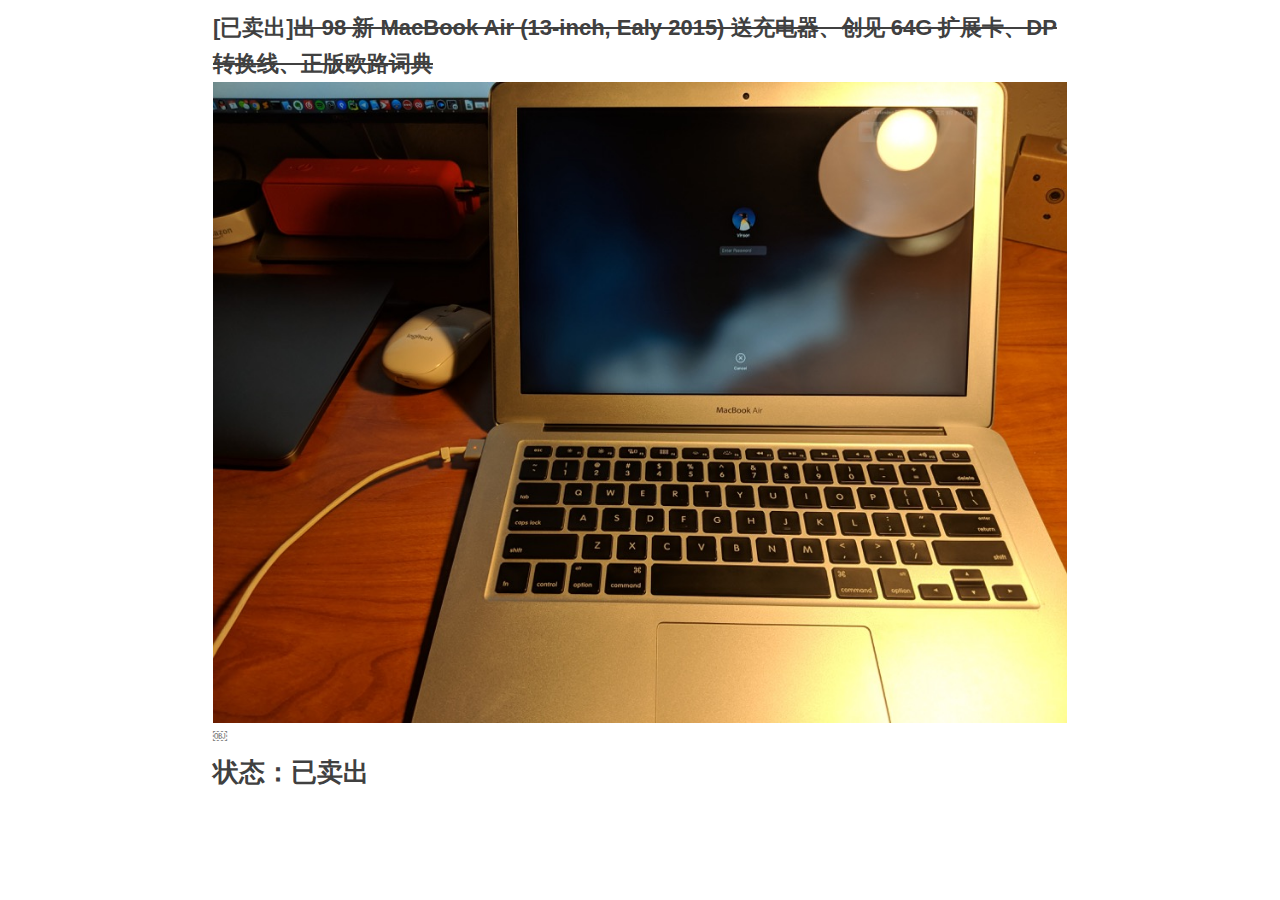
<file: air/index.html>
<!DOCTYPE html><html>

<head>
<meta charset="utf-8">
<title>## [已卖出]~~出 98 新 MacBook Air (13-inch, Ealy 2015) 送充电器、创见 64G 扩展卡、DP 转换线、正版欧路词典~~</title>
<style>
h1,
h2,
h3,
h4,
h5,
h6,
p,
blockquote {
    margin: 0;
    padding: 0;
}
body {
    font-family: "Helvetica Neue", Helvetica, "Hiragino Sans GB", Arial, sans-serif;
    font-size: 14px;
    line-height: 18px;
    color: #737373;
    background-color: white;
    margin: 20px;
}
table {
	margin: 10px 0 15px 0;
	border-collapse: collapse;
}
td,th {	
	border: 1px solid #ddd;
	padding: 3px 10px;
}
th {
	padding: 5px 10px;	
}

a {
    color: #0069d6;word-wrap: break-word; word-break: break-all;
}
a:hover {
    color: #0050a3;
    text-decoration: none;
}
a img {
    border: none;
}
img{max-width: 100%;}
p {
    margin-bottom: 9px;
}
h1,
h2,
h3,
h4,
h5,
h6 {
    color: #404040;
    line-height: 36px;
}
h1 {
    margin-bottom: 18px;
    font-size: 26px;
}
h2 {
    font-size: 22px;
}
h3 {
    font-size: 18px;
}
h4 {
    font-size: 16px;
}
h5 {
    font-size: 14px;
}
h6 {
    font-size: 13px;
}
hr {
    margin: 0 0 19px;
    border: 0;
    border-bottom: 1px solid #ccc;
}
blockquote {
    padding: 13px 13px 21px 15px;
    margin-bottom: 18px;
    font-family:georgia,serif;
    font-style: italic;
}
blockquote:before {
    content:"\201C";
    font-size:40px;
    margin-left:-10px;
    font-family:georgia,serif;
    color:#eee;
}
blockquote p {
    font-size: 14px;
    font-weight: 300;
    line-height: 18px;
    margin-bottom: 0;
    font-style: italic;
}
code, pre {
    font-family: Monaco, Andale Mono, Courier New, monospace;
}
code {
    background-color: #fee9cc;
    color: rgba(0, 0, 0, 0.75);
    padding: 1px 3px;
    font-size: 12px;
    -webkit-border-radius: 3px;
    -moz-border-radius: 3px;
    border-radius: 3px;
}
pre {
    display: block;
    padding: 14px;
    margin: 0 0 18px;
    line-height: 16px;
    font-size: 11px;
    border: 1px solid #d9d9d9;
    white-space: pre-wrap;
    word-wrap: break-word;
}
pre code {
    background-color: #fff;
    color:#737373;
    font-size: 11px;
    padding: 0;
}
sup {
    font-size: 0.83em;
    vertical-align: super;
    line-height: 0;
}
* {
	-webkit-print-color-adjust: exact;
}
@media screen and (min-width: 914px) {
    body {
        width: 854px;
        margin:10px auto;
    }
}
@media print {
	body,code,pre code,h1,h2,h3,h4,h5,h6 {
		color: black;
	}
	table, pre {
		page-break-inside: avoid;
	}
}
table td{ word-wrap: break-word !important; word-break: break-all !important; }
/*

XCode style (c) Angel Garcia <angelgarcia.mail@gmail.com>

*/

.hljs {
  display: block;
  overflow-x: auto;
  padding: 0.5em;
  background: #fff;
  color: black;
  -webkit-text-size-adjust: none;
}

.hljs-comment {
  color: #006a00;
}

.hljs-keyword,
.hljs-literal,
.nginx .hljs-title {
  color: #aa0d91;
}
.method,
.hljs-list .hljs-title,
.hljs-tag .hljs-title,
.setting .hljs-value,
.hljs-winutils,
.tex .hljs-command,
.http .hljs-title,
.hljs-request,
.hljs-status,
.hljs-name {
  color: #008;
}

.hljs-envvar,
.tex .hljs-special {
  color: #660;
}

.hljs-string {
  color: #c41a16;
}
.hljs-tag .hljs-value,
.hljs-cdata,
.hljs-filter .hljs-argument,
.hljs-attr_selector,
.apache .hljs-cbracket,
.hljs-date,
.hljs-regexp {
  color: #080;
}

.hljs-sub .hljs-identifier,
.hljs-pi,
.hljs-tag,
.hljs-tag .hljs-keyword,
.hljs-decorator,
.ini .hljs-title,
.hljs-shebang,
.hljs-prompt,
.hljs-hexcolor,
.hljs-rule .hljs-value,
.hljs-symbol,
.hljs-symbol .hljs-string,
.hljs-number,
.css .hljs-function,
.hljs-function .hljs-title,
.coffeescript .hljs-attribute {
  color: #1c00cf;
}

.hljs-class .hljs-title,
.smalltalk .hljs-class,
.hljs-type,
.hljs-typename,
.hljs-tag .hljs-attribute,
.hljs-doctype,
.hljs-class .hljs-id,
.hljs-built_in,
.setting,
.hljs-params,
.clojure .hljs-attribute {
  color: #5c2699;
}

.hljs-variable {
 color: #3f6e74;
}
.css .hljs-tag,
.hljs-rule .hljs-property,
.hljs-pseudo,
.hljs-subst {
  color: #000;
}

.css .hljs-class,
.css .hljs-id {
  color: #9b703f;
}

.hljs-value .hljs-important {
  color: #ff7700;
  font-weight: bold;
}

.hljs-rule .hljs-keyword {
  color: #c5af75;
}

.hljs-annotation,
.apache .hljs-sqbracket,
.nginx .hljs-built_in {
  color: #9b859d;
}

.hljs-preprocessor,
.hljs-preprocessor *,
.hljs-pragma {
  color: #643820;
}

.tex .hljs-formula {
  background-color: #eee;
  font-style: italic;
}

.diff .hljs-header,
.hljs-chunk {
  color: #808080;
  font-weight: bold;
}

.diff .hljs-change {
  background-color: #bccff9;
}

.hljs-addition {
  background-color: #baeeba;
}

.hljs-deletion {
  background-color: #ffc8bd;
}

.hljs-comment .hljs-doctag {
  font-weight: bold;
}

.method .hljs-id {
  color: #000;
}

</style>

<style> @media print{ .hljs{overflow: visible; word-wrap: break-word !important;} }</style></head><body><div class="markdown-body">
<h2 id="toc_0">[已卖出]<del>出 98 新 MacBook Air (13-inch, Ealy 2015) 送充电器、创见 64G 扩展卡、DP 转换线、正版欧路词典</del></h2>

<p><img src="media/15363655081142/IMG_20180907_195309.jpg" alt="IMG_20180907_195309"/>￼</p>

<h1 id="toc_1">状态：已卖出</h1>

</div></body>

</html>
</file>
